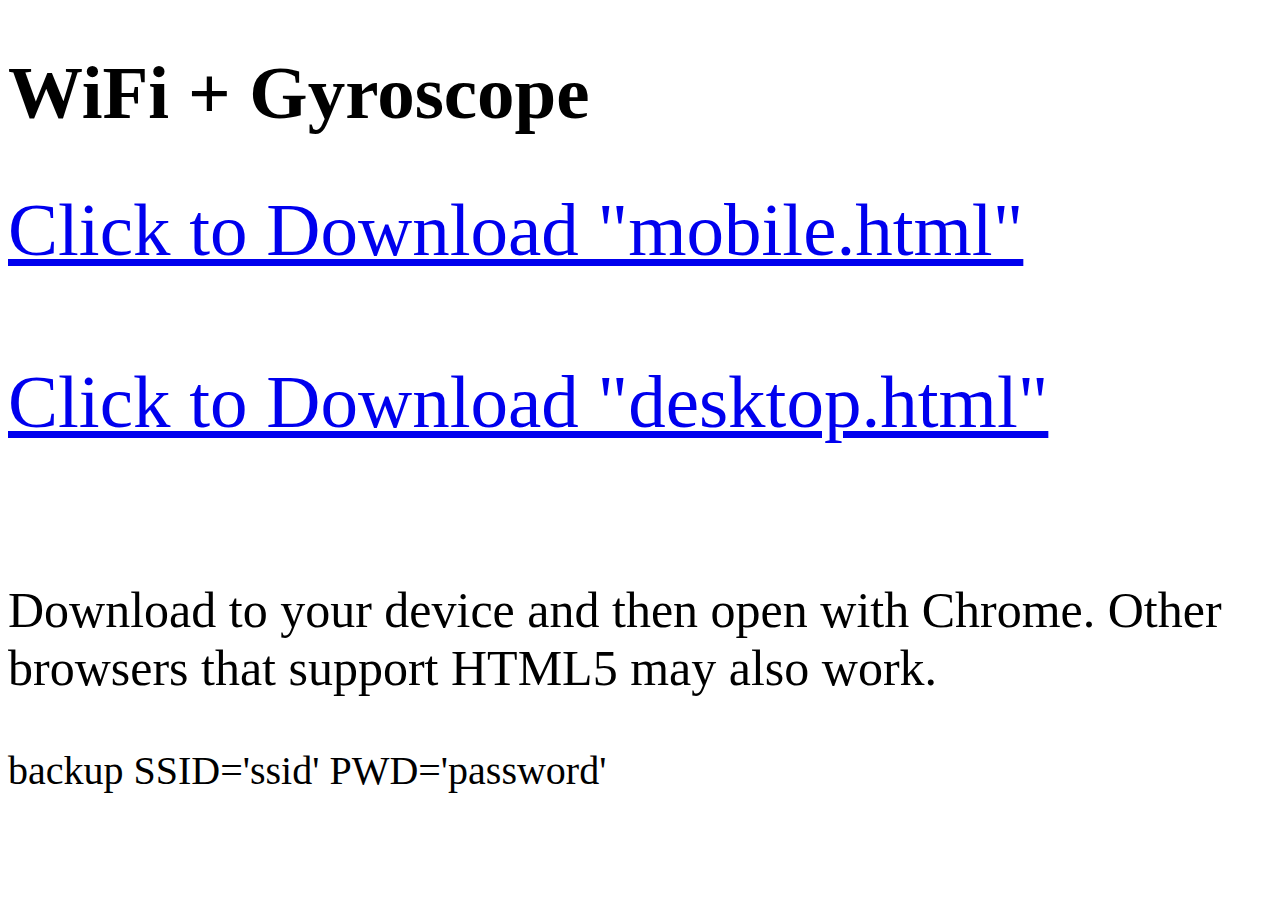
<file: index.html>
<!DOCTYPE HTML>

<html>
<head>
  <style>
    * { font-size: 75px; }
  </style>
</head>
<body>
  <h1>WiFi + Gyroscope</h1>
  <a href="mobile" download="mobile.html">Click to Download "mobile.html"</a>
  <br/> <br/>
  <a href="desktop.html" download">Click to Download "desktop.html"</a>
  <br/> <br/>
  <p style='font-size:50px'>
    Download to your device and then open with Chrome. Other browsers that support HTML5 may also work.
  </p>
  <p style='font-size:40px'>
    backup SSID='ssid' PWD='password'
  </p>
</body>
</html>
</file>
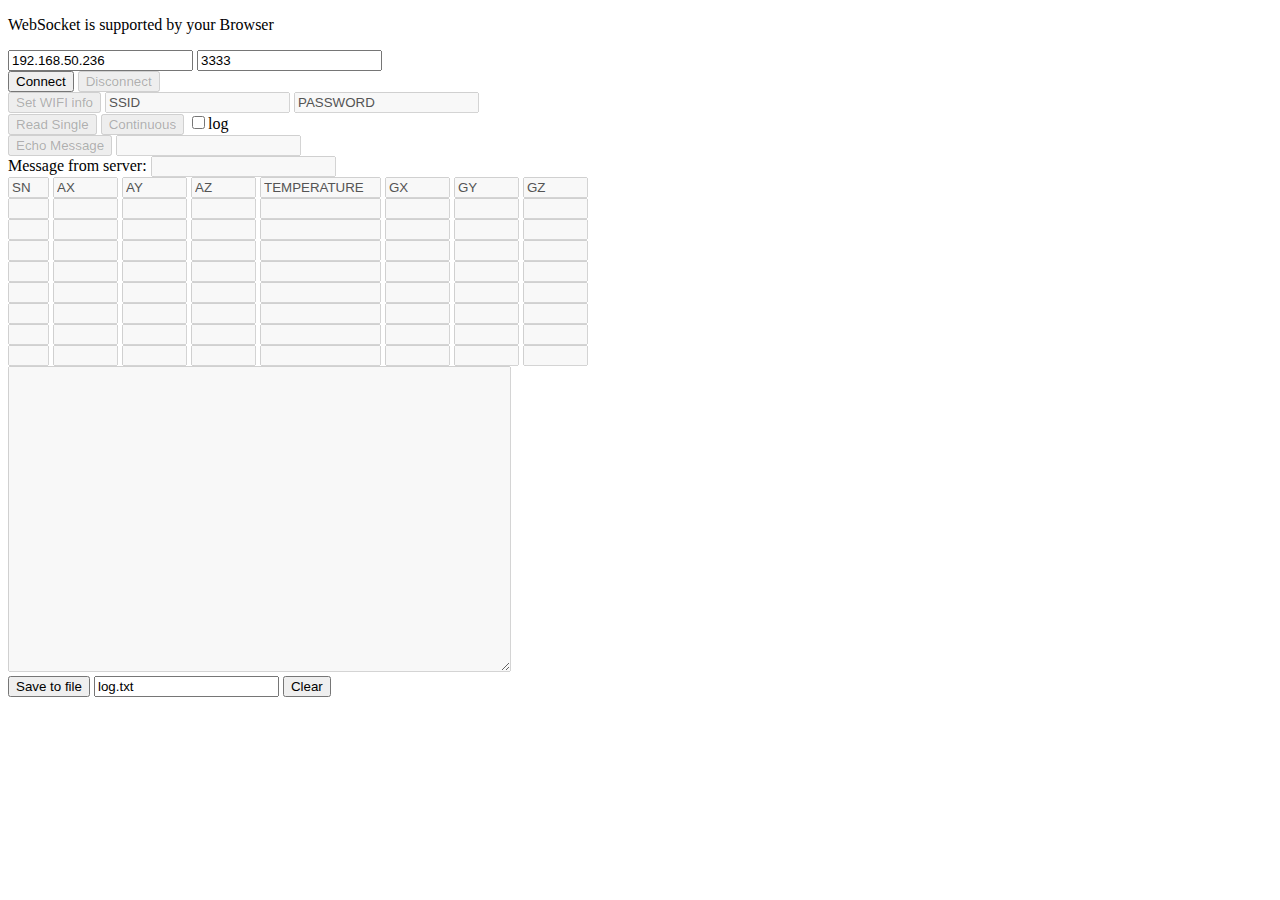
<file: desktop.html>
<!DOCTYPE HTML>

<html>
   <head>
      <script src="wifigyro.js"></script>
      <script>

         function mpuData(evtdata) { 
            var data = new Uint8Array(evtdata);
            var line;
            var temp, sn, ax, ay, az, gx, gy, gz;
            var cb = document.querySelector('#log');
            sn = (data[0] + 8) % 256;
            if (document.querySelector('#read').disabled == true)
               ws.send("\n" + sn.toString(16));
            else document.querySelector('#ta').value = buffer;
            for (line = 0; line < 8; line++) {
               temp = toInt(data[line*14+7], data[line*14+8]);
               temp = (36.53 + temp/340).toPrecision(6);
               sn = (data[0] + line) % 256;
               ax = toInt(data[line*14+1], data[line*14+2]);
               ay = toInt(data[line*14+3], data[line*14+4]);
               az = toInt(data[line*14+5], data[line*14+6]);
               gx = toInt(data[line*14+9], data[line*14+10]);
               gy = toInt(data[line*14+11], data[line*14+12]);
               gz = toInt(data[line*14+13], data[line*14+14]);
               if (cb.checked == true)
                  buffer += sn + "," + ax + "," + ay + "," + az + "," +
                            temp + "," + gx + "," + gy + "," + gz + "\r\n";
               document.querySelector('#sn'+line).value = sn;
               document.querySelector('#tp'+line).value = temp;
               document.querySelector('#ax'+line).value = ax;
               document.querySelector('#ay'+line).value = ay;
               document.querySelector('#az'+line).value = az;
               document.querySelector('#gx'+line).value = gx;
               document.querySelector('#gy'+line).value = gy;
               document.querySelector('#gz'+line).value = gz;
            }
            if (document.querySelector('#read').disabled == false)
               document.querySelector('#ta').value = buffer;
         }

      </script>
   </head>
   
   <body>
      <p id="support">WebSocket NOT supported by your Browser</p>
      <input id="host" disabled value="192.168.50.236" />
      <input id="port" disabled value="3333" />
      <br/>
      <button id="connect" type="button" disabled onclick='ws_conn()'>
         Connect
      </button>
      <button id="disconn" type="button" disabled onclick='ws.close()'>
         Disconnect
      </button>
      <br/>
      <button id="wifi" type="button" disabled onclick="save_wifi()">
         Set WIFI info
      </button>
      <input id="ssid" disabled value="SSID" />
      <input id="pwd" disabled value="PASSWORD" />
      <br/>
      <button id="read" type="button" disabled onclick='ws.send("\n100")'>
         Read Single
      </button>
      <button id="read1" type="button" disabled onclick='toggle_read()'>
         Continuous
      </button>
      <input type="checkbox" id="log">log</input>
      <br/>
      <button id="send" type="button" disabled onclick='ws_send()'>
         Echo Message
      </button>
      <input id="string" disabled />
      <br/>
      Message from server: 
      <input id="receive" disabled />
      <br/>
      <input size=2 disabled value="SN"/>
      <input size=5 disabled value="AX"/>
      <input size=5 disabled value="AY"/>
      <input size=5 disabled value="AZ"/>
      <input size=12 disabled value="TEMPERATURE"/>
      <input size=5 disabled value="GX"/>
      <input size=5 disabled value="GY"/>
      <input size=5 disabled value="GZ"/>
      <br/>
      <input id="sn0" size=2 disabled />
      <input id="ax0" size=5 disabled />
      <input id="ay0" size=5 disabled />
      <input id="az0" size=5 disabled />
      <input id="tp0" size=12 disabled />
      <input id="gx0" size=5 disabled />
      <input id="gy0" size=5 disabled />
      <input id="gz0" size=5 disabled />
      <br/>
      <input id="sn1" size=2 disabled />
      <input id="ax1" size=5 disabled />
      <input id="ay1" size=5 disabled />
      <input id="az1" size=5 disabled />
      <input id="tp1" size=12 disabled />
      <input id="gx1" size=5 disabled />
      <input id="gy1" size=5 disabled />
      <input id="gz1" size=5 disabled />
      <br/>
      <input id="sn2" size=2 disabled />
      <input id="ax2" size=5 disabled />
      <input id="ay2" size=5 disabled />
      <input id="az2" size=5 disabled />
      <input id="tp2" size=12 disabled />
      <input id="gx2" size=5 disabled />
      <input id="gy2" size=5 disabled />
      <input id="gz2" size=5 disabled />
      <br/>
      <input id="sn3" size=2 disabled />
      <input id="ax3" size=5 disabled />
      <input id="ay3" size=5 disabled />
      <input id="az3" size=5 disabled />
      <input id="tp3" size=12 disabled />
      <input id="gx3" size=5 disabled />
      <input id="gy3" size=5 disabled />
      <input id="gz3" size=5 disabled />
      <br/>
      <input id="sn4" size=2 disabled />
      <input id="ax4" size=5 disabled />
      <input id="ay4" size=5 disabled />
      <input id="az4" size=5 disabled />
      <input id="tp4" size=12 disabled />
      <input id="gx4" size=5 disabled />
      <input id="gy4" size=5 disabled />
      <input id="gz4" size=5 disabled />
      <br/>
      <input id="sn5" size=2 disabled />
      <input id="ax5" size=5 disabled />
      <input id="ay5" size=5 disabled />
      <input id="az5" size=5 disabled />
      <input id="tp5" size=12 disabled />
      <input id="gx5" size=5 disabled />
      <input id="gy5" size=5 disabled />
      <input id="gz5" size=5 disabled />
      <br/>
      <input id="sn6" size=2 disabled />
      <input id="ax6" size=5 disabled />
      <input id="ay6" size=5 disabled />
      <input id="az6" size=5 disabled />
      <input id="tp6" size=12 disabled />
      <input id="gx6" size=5 disabled />
      <input id="gy6" size=5 disabled />
      <input id="gz6" size=5 disabled />
      <br/>
      <input id="sn7" size=2 disabled />
      <input id="ax7" size=5 disabled />
      <input id="ay7" size=5 disabled />
      <input id="az7" size=5 disabled />
      <input id="tp7" size=12 disabled />
      <input id="gx7" size=5 disabled />
      <input id="gy7" size=5 disabled />
      <input id="gz7" size=5 disabled />
      <br/>
      <textarea id="ta" name="text" rows="20" cols="60" disabled></textarea>
      <br/>
      <button type="button" onclick='download()'>
         Save to file
      </button>
      <input id="fn" type="text" name="name" value="log.txt"/>
      <button type="button" onclick="clear_ta()"> Clear </button>

      <script>
         if ("WebSocket" in window) {
           document.querySelector('#support').innerHTML =
             "WebSocket is supported by your Browser";
           document.querySelector('#connect').disabled = false;
           document.querySelector('#host').disabled = false;
           document.querySelector('#port').disabled = false;
         }
      </script>

   </body>
</html>
</file>
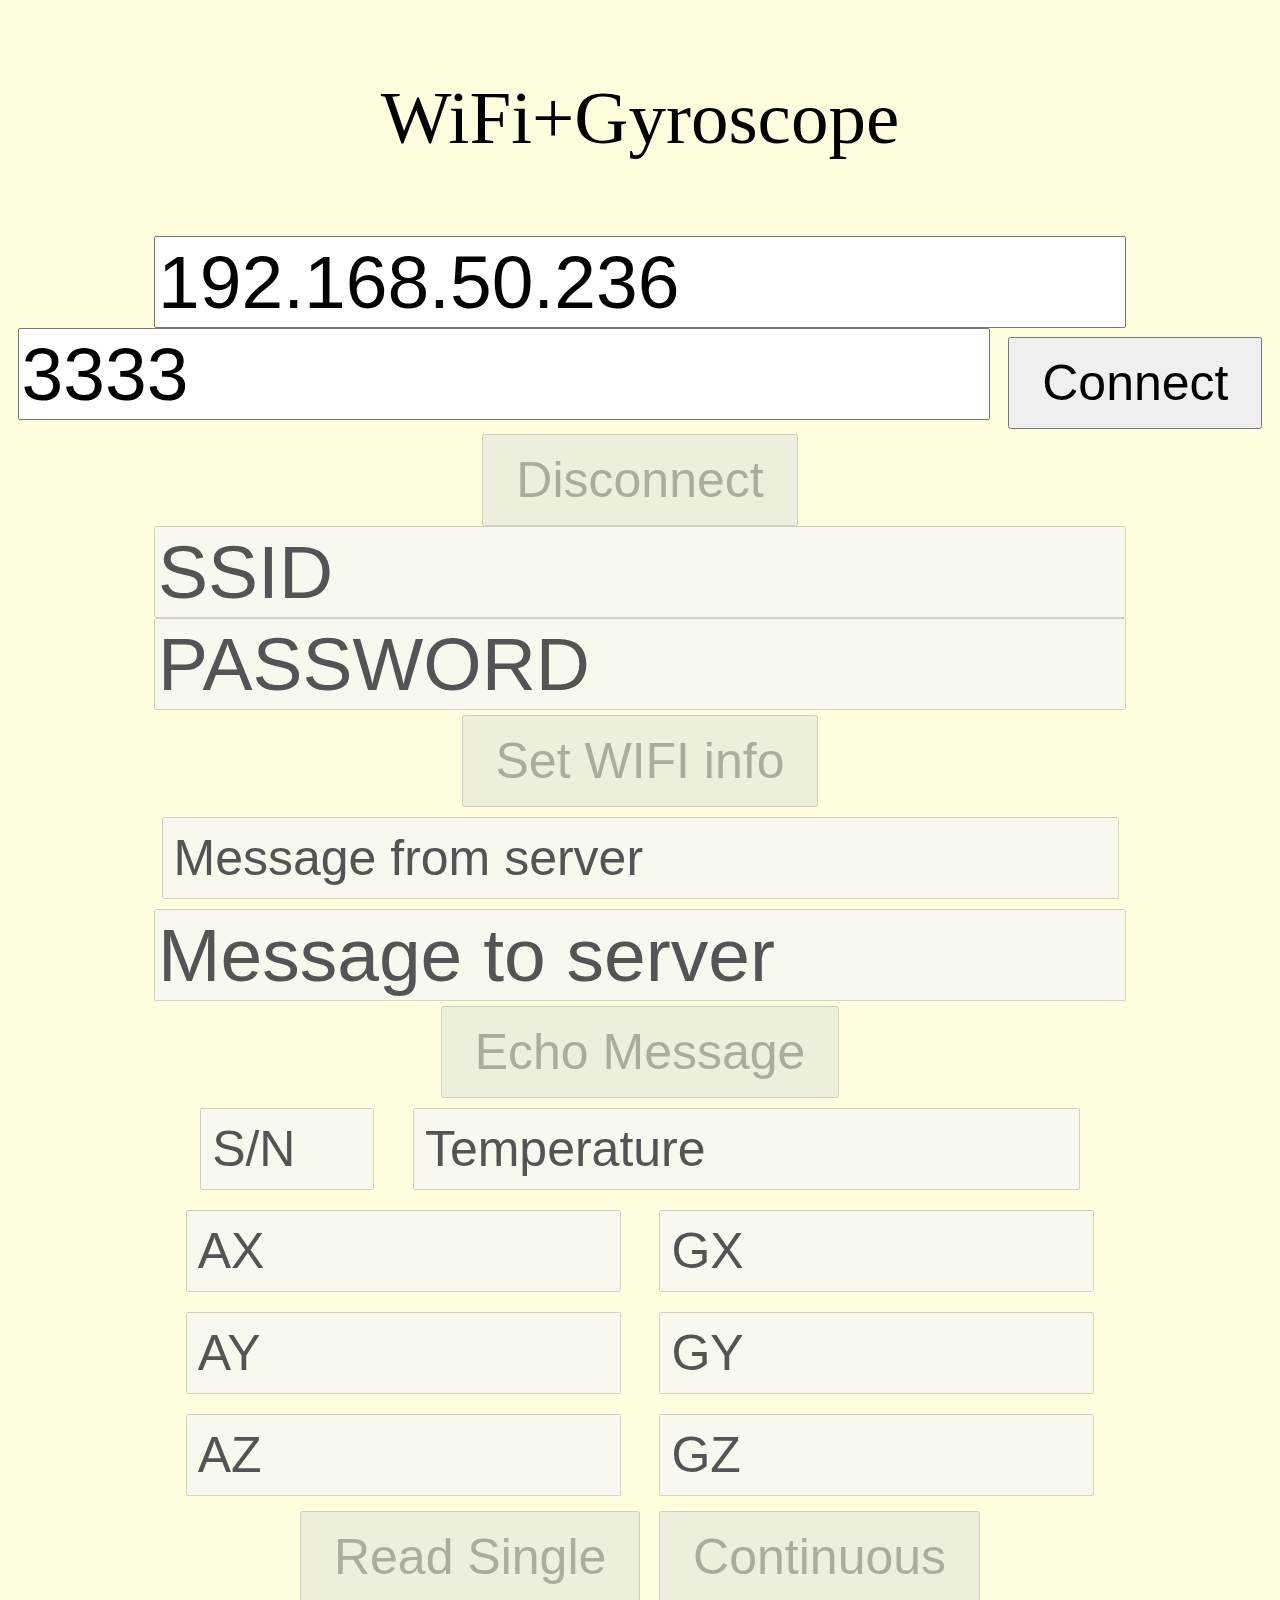
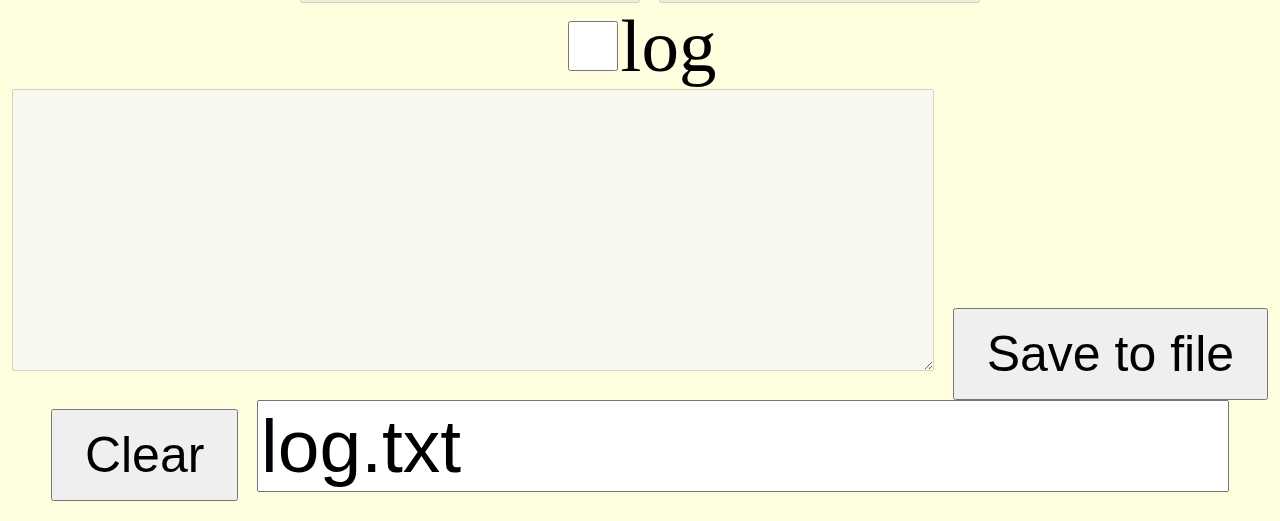
<file: mobile.html>
<!DOCTYPE HTML>

<html>
<head>
  <style>
    body {
      background-color: lightyellow;
    }
    * { font-size: 75px; }
    button {
      font-size: 50px;
      padding: 15px 32px;
    }
    .label {
      font-size: 50px;
      margin: 10px;
      padding: 10px;
    }
    textarea { font-size: 20px; }
    input[type="checkbox"] {
      width: 50px;
      height: 50px;
    }
  </style>
  <script>
    function toInt(hi, lo) {
       var i = lo + hi*256;
       if (i > 32767) i -= 65536;
       return i;
    }

    var ws, buffer = "";

    function ws_conn() {
      
       // Let us open a web socket
       var server = "ws://" + document.querySelector('#host').value +
                    ":" + document.querySelector('#port').value;
       ws = new WebSocket(server);
       ws.binaryType = 'arraybuffer';

       ws.onopen = function() {
          document.querySelector('#connect').disabled = true;
          document.querySelector('#disconn').disabled = false;
          document.querySelector('#read').disabled = false;
          document.querySelector('#read1').disabled = false;
          document.querySelector('#host').disabled = true;
          document.querySelector('#port').disabled = true;
          document.querySelector('#send').disabled = false;
          document.querySelector('#string').disabled = false;
          document.querySelector('#wifi').disabled = false;
          document.querySelector('#ssid').disabled = false;
          document.querySelector('#pwd').disabled = false;
       };

       ws.onmessage = function (evt) {
          if (evt.data instanceof ArrayBuffer) mpuData(evt.data);
          else document.querySelector('#receive').value = evt.data;
       };
				
       ws.onclose = function() { 
          document.querySelector('#connect').disabled = false;
          document.querySelector('#disconn').disabled = true;
          document.querySelector('#read').disabled = true;
          document.querySelector('#read1').disabled = true;
          document.querySelector('#read1').innerHTML = "Continuous";
          document.querySelector('#host').disabled = false;
          document.querySelector('#port').disabled = false;
          document.querySelector('#send').disabled = true;
          document.querySelector('#string').disabled = true;
          document.querySelector('#wifi').disabled = true;
          document.querySelector('#ssid').disabled = true;
          document.querySelector('#pwd').disabled = true;
       };

    }

    function ws_send() {
      var str = document.querySelector('#string').value;
      if (str !== "") ws.send(str);
    }

    function toggle_read() {
       var str = document.querySelector('#read1').innerHTML;
       if (str === 'Stop Reading') {
          document.querySelector('#read1').innerHTML = "Continuous";
          document.querySelector('#read').disabled = false;
       } else {
          document.querySelector('#read1').innerHTML = "Stop Reading";
          document.querySelector('#read').disabled = true;
          buffer = "";
          ws.send("\n100");
       }
    }

    function save_wifi() {
       var ssid = document.querySelector('#ssid').value;
       var pwd = document.querySelector('#pwd').value;
       if (ssid === "") return;
       if (pwd === "") return;
       document.querySelector('#ssid').value = "SSID";
       document.querySelector('#pwd').value = "PASSWORD";
       ws.send("\007" + ssid + "," + pwd);	// \007 = bell = \a in c
    }

    function download() {
      var filename = document.querySelector('#fn').value;
      var text = document.querySelector('#ta').value;
      var element = document.createElement('a');
      element.setAttribute('href', 'data:text/plain;charset=utf-8,' +
        encodeURIComponent(text));
      element.setAttribute('download', filename);
      element.style.display = 'none';
      document.body.appendChild(element);
      element.click();
      document.body.removeChild(element);
    }

    function clear_ta() {
      buffer = "";
      document.querySelector('#ta').value = buffer;
    }
  </script>
  <script>
    function mpuData(evtdata) { 
      var data = new Uint8Array(evtdata);
      var line;
      var temp, sn, ax, ay, az, gx, gy, gz;
      var cb = document.querySelector('#log');
      sn = (data[0] + 8) % 256;
      if (document.querySelector('#read').disabled == true)
        ws.send("\n" + sn.toString(16));
      else document.querySelector('#ta').value = buffer;
      for (line = 0; line < 8; line++) {
        temp = toInt(data[line*14+7], data[line*14+8]);
        temp = (36.53 + temp/340).toPrecision(6);
        sn = (data[0] + line) % 256;
        ax = toInt(data[line*14+1], data[line*14+2]);
        ay = toInt(data[line*14+3], data[line*14+4]);
        az = toInt(data[line*14+5], data[line*14+6]);
        gx = toInt(data[line*14+9], data[line*14+10]);
        gy = toInt(data[line*14+11], data[line*14+12]);
        gz = toInt(data[line*14+13], data[line*14+14]);
        if (cb.checked == true)
          buffer += sn + "," + ax + "," + ay + "," + az + "," +
                    temp + "," + gx + "," + gy + "," + gz + "\r\n";
      }
      document.querySelector('#sn').value = sn;
      document.querySelector('#tp').value = temp;
      document.querySelector('#ax').value = ax;
      document.querySelector('#ay').value = ay;
      document.querySelector('#az').value = az;
      document.querySelector('#gx').value = gx;
      document.querySelector('#gy').value = gy;
      document.querySelector('#gz').value = gz;
      if (document.querySelector('#read').disabled == false)
        document.querySelector('#ta').value = buffer;
    }
  </script>
</head>
<body>
  <center>
  <p>WiFi+Gyroscope</p>
  <input id="host" value="192.168.50.236" />
  <input id="port" value="3333" />
  <button id="connect" type="button" onclick='ws_conn()'> Connect </button>
  <button id="disconn" type="button" disabled onclick='ws.close()'>
    Disconnect
  </button>
  <input id="ssid" disabled value="SSID" />
  <input id="pwd" disabled value="PASSWORD" />
  <button id="wifi" type="button" disabled onclick='save_wifi()'>
    Set WIFI info
  </button>
  <br/>
  <input class="label" size=30 id="receive" disabled
    value="Message from server"/>
  <input id="string" disabled value="Message to server" />
  <button id="send" type="button" disabled onclick='ws_send()'>
     Echo Message
  </button>
  <br/>
  <input id='sn' class="label" size=3 disabled value='S/N' />
  <input id='tp' class="label" size=20 disabled value=Temperature />
  <input id='ax' class="label" size=12 disabled value='AX' />
  <input id='gx' class="label" size=12 disabled value='GX' />
  <input id='ay' class="label" size=12 disabled value='AY' />
  <input id='gy' class="label" size=12 disabled value='GY' />
  <input id='az' class="label" size=12 disabled value='AZ' />
  <input id='gz' class="label" size=12 disabled value='GZ' />
  <br/>
  <button id="read" type="button" disabled onclick='ws.send("\n100")'>
    Read Single
  </button>
  <button id="read1" type="button" disabled onclick='toggle_read()'>
    Continuous
  </button>
  <br/>
  <input type="checkbox" id="log">log</input>
  <br/>
  <textarea id="ta" name="text" rows="12" cols="75" disabled> </textarea>
  <button type="button" onclick='download()'>
     Save to file
  </button>
  <button type="button" onclick="clear_ta()"> Clear </button>
  <input id="fn" type="text" name="name" value="log.txt"/>
  </center>
</body>
</html>
</file>
